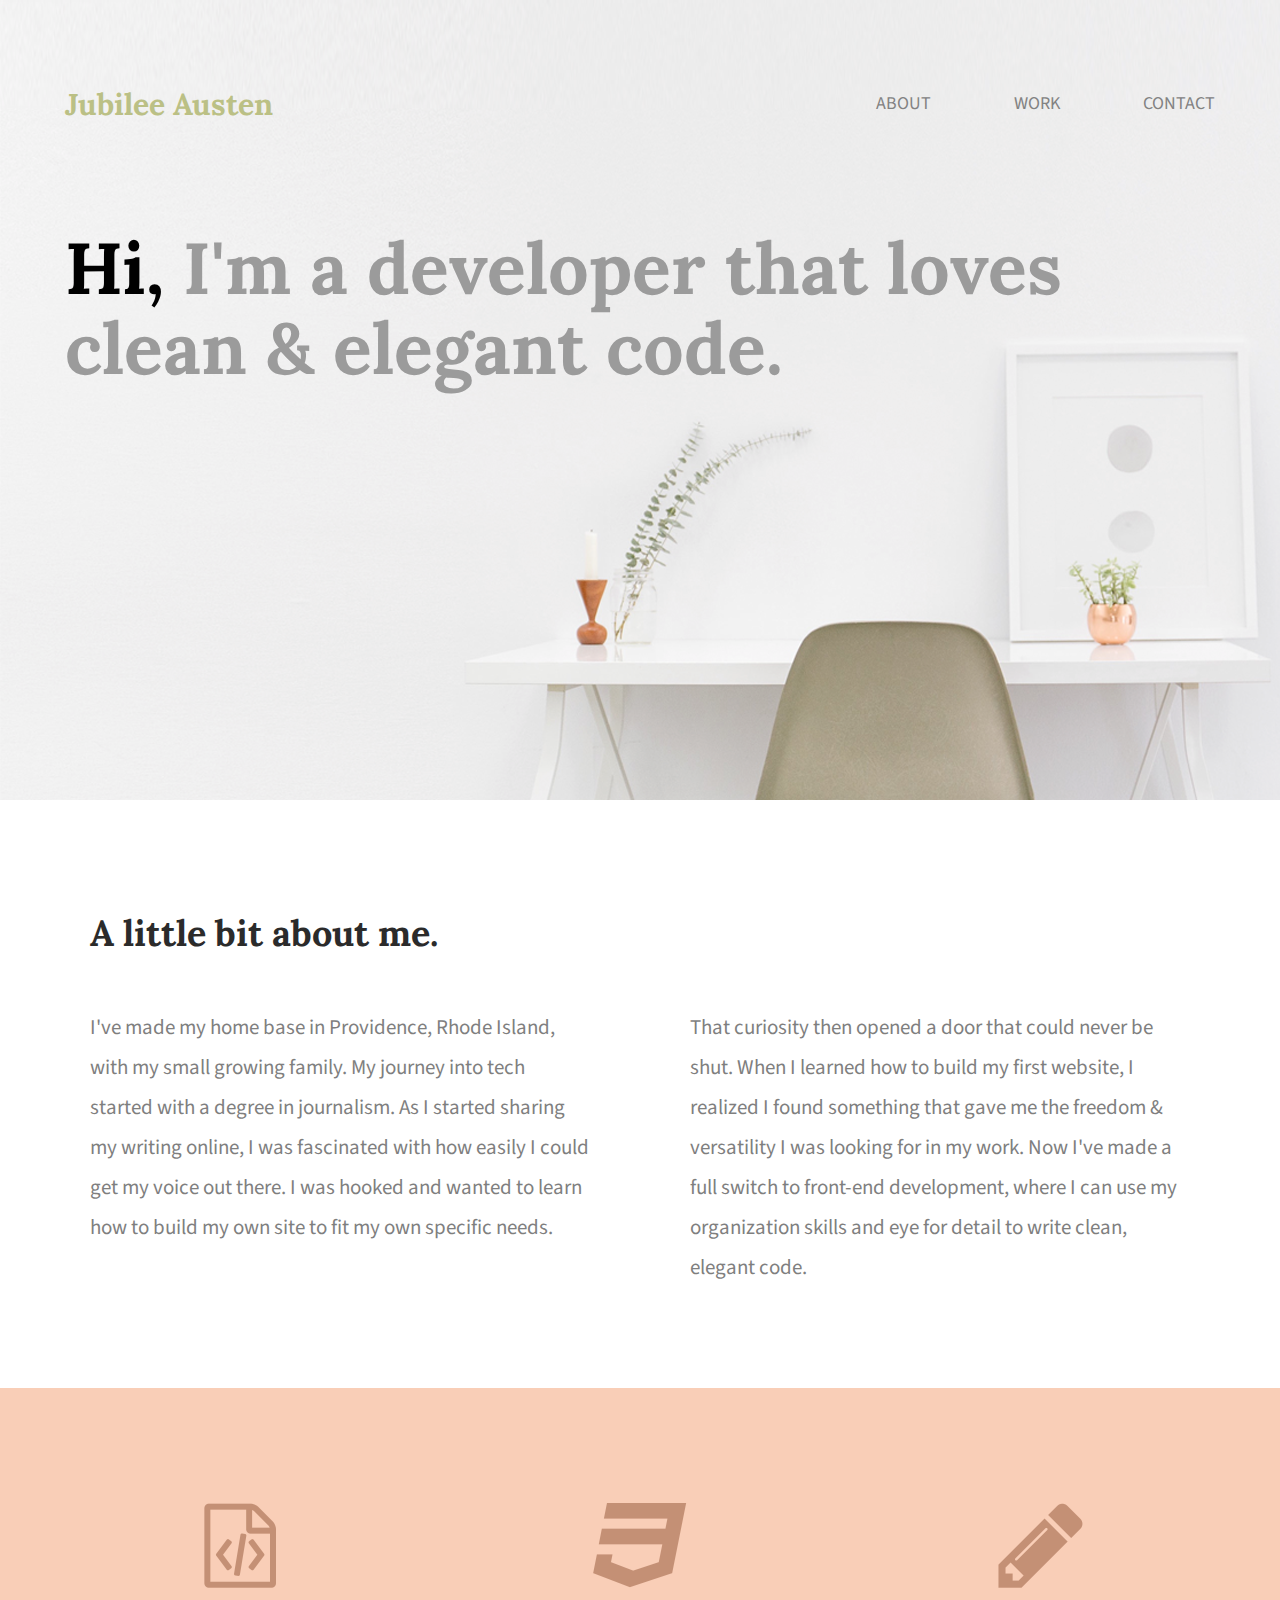
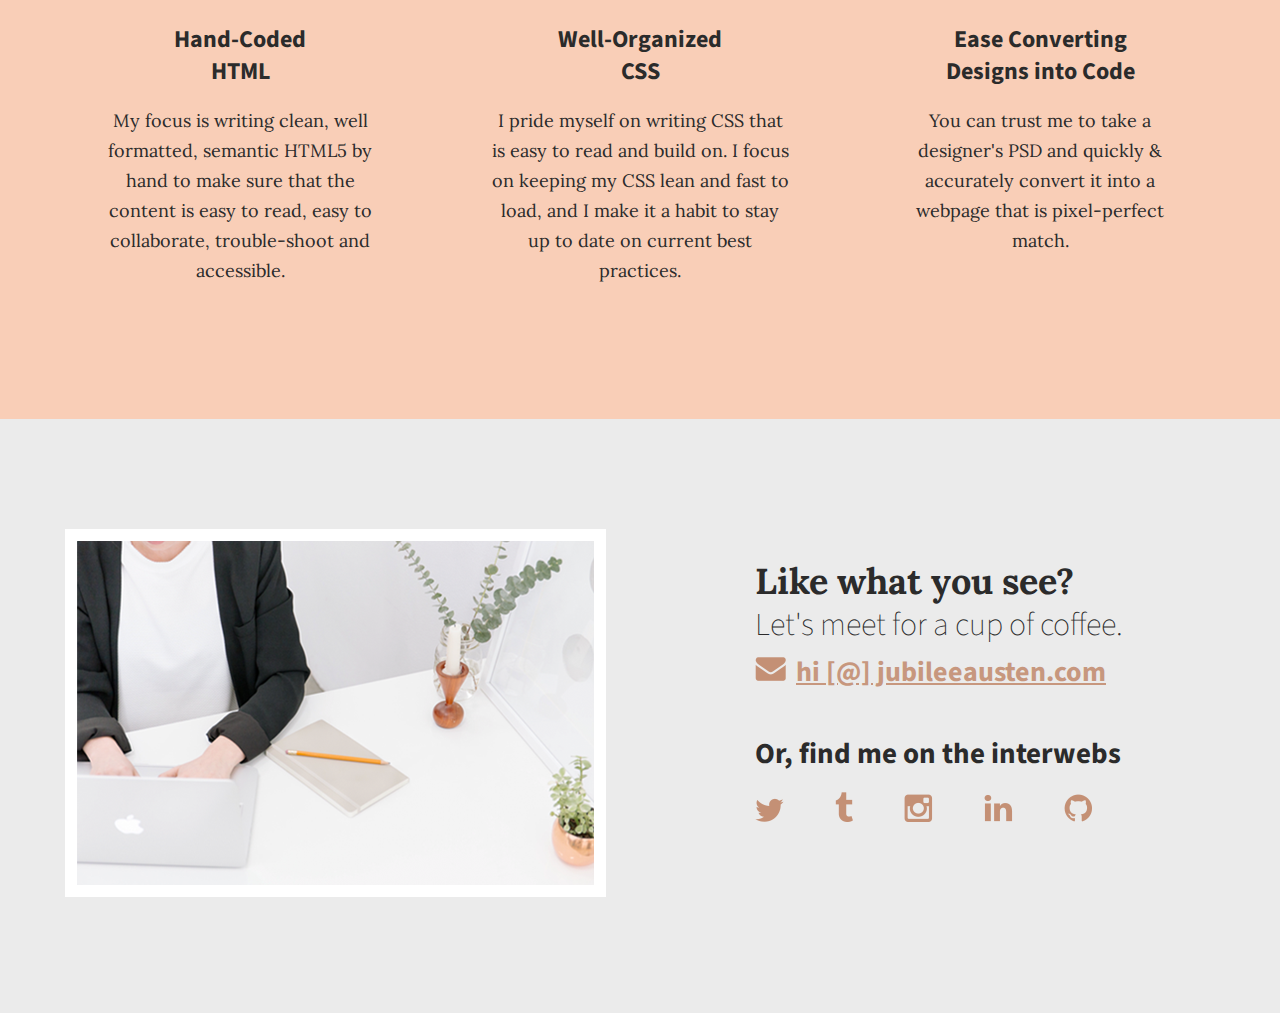
<file: index.html>
<!doctype html>
<html lang="en">

<head>
    <meta charset="utf-8">
    <title>Jubilee Austen | Portfolio</title>
    <link rel="stylesheet" href="css/normalize.css">
    <link rel="stylesheet" href="css/main.css">
    <link href='https://fonts.googleapis.com/css?family=Lora:400,700' rel='stylesheet' type='text/css'>
    <link href='https://fonts.googleapis.com/css?family=Source+Sans+Pro:400,700' rel='stylesheet' type='text/css'>
</head>

<body>
    <header>
        <div class="full-width">
            <div class="half-width">
                <h1>Jubilee Austen</h1>
            </div>
            <div class="half-width">
                <nav>
                    <ul>
                        <li><a href="#about">About</a></li>
                        <li><a href="#work">Work</a></li>
                        <li><a href="#contact">Contact</a></li>
                    </ul>
                </nav>
            </div>
            <h2><span>Hi,</span> I'm a developer that loves clean &amp; elegant code.</h2>
        </div>
    </header>

    <main>
        <section id="about">
            <div class="full-width">
                <h2>A little bit about me.</h2>
                <div class="half-width">
                    <p>I've made my home base in Providence, Rhode Island, with my small growing family. My journey into
                        tech started with a degree in journalism. As I started sharing my writing online, I was
                        fascinated with how easily I could get my voice out there. I was hooked and wanted to learn how
                        to build my own site to fit my own specific needs.</p>
                </div>
                <div class="half-width">
                    <p>That curiosity then opened a door that could never be shut. When I learned how to build my first
                        website, I realized I found something that gave me the freedom &amp; versatility I was looking
                        for in my work. Now I've made a full switch to front-end development, where I can use my
                        organization skills and eye for detail to write clean, elegant code.</p>
                </div>
            </div>
        </section>

        <section id="work">
            <div class="full-width">
                <div class="third-width">
                    <img src="img/html-icon.png" alt="HTML icon" />
                    <h3>Hand-Coded HTML</h3>
                    <p>My focus is writing clean, well formatted, semantic HTML5 by hand to make sure that the content
                        is easy to read, easy to collaborate, trouble-shoot and accessible.</p>
                </div>
                <div class="third-width">
                    <img src="img/css-icon.png" alt="CSS icon" />
                    <h3>Well-Organized CSS</h3>
                    <p>I pride myself on writing CSS that is easy to read and build on. I focus on keeping my CSS lean
                        and fast to load, and I make it a habit to stay up to date on current best practices.</p>
                </div>
                <div class="third-width">
                    <img src="img/pencil-icon.png" alt="Pencil icon" />
                    <h3>Ease Converting Designs into Code</h3>
                    <p>You can trust me to take a designer's PSD and quickly &amp; accurately convert it into a webpage
                        that is pixel-perfect match.</p>
                </div>
            </div>
        </section>

        <footer id="contact">
            <div class="full-width">
                <div class="half-width">
                    <img src="img/contact-image.png" id="contact-img" alt="my contact image" />
                </div>
                <div class="half-width">
                    <h2>Like what you see?</h2>
                    <h3 id="email-header">Let's meet for a cup of coffee.</h3>
                    <a href="mailto:hi@jubileeausten.com"><img src="img/envelope.png" id="envelope"
                            alt="envelope icon" />hi [@] jubileeausten.com</a>
                    <h3 id="socialmedia-header">Or, find me on the interwebs</h3>
                    <ul>
                        <li><a href=""><img src="img/twitter.png" alt="twitter icon" /></a></li>
                        <li><a href=""><img src="img/tumblr.png" alt="tumblr icon" /></a></li>
                        <li><a href=""><img src="img/instagram.png" alt="instagram icon" /></a></li>
                        <li><a href=""><img src="img/linkedin.png" alt="linkedin icon" /></a></li>
                        <li><a href=""><img src="img/github.png" alt="github icon" /></a></li>
                    </ul>
                </div>
            </div>
        </footer>
    </main>
</body>

</html>
</file>
<file: css/main.css>
/***** BASE STYLES *****/

body {
    font-family: 'Source Sans Pro', sans-serif;
    color: #2b2b2b;
}

/***** HEADER *****/

header {   
    background-position: center;   
    background-size: cover;
    background: url('../img/background-clipping-mask.png');
    height: 800px;
}
header h1 {
    color: #bbc085;
    font-family: 'Lora', serif;
    font-size: 30px;
    padding: 65px 0 65px 25px;
}
nav {
    float: right; 
    padding: 75px 25px;
}
nav ul li{
    display: inline-block;
}
nav ul li a {
    color: #828282;
    font-size: 18px;
    padding-left: 80px; 
    text-decoration: none;
    text-transform: uppercase;
}

header h2 {
    
    clear: both;
    color: #9b9b9b;
    font-family: 'Lora', serif;
    font-size: 72px;
    line-height: 80px;  
    padding: 20px 0 20px 25px;
    width: 1000px;
}
header h2 span {
    color: black;
}
/***** GRID *****/

.full-width { 
    margin: 0 auto;
    overflow: auto;
    width: 1200px;
}
.half-width {
    float: left;
    width: 600px;
}
.third-width {
    float: left;
    width: 400px; 
}

/***** ABOUT SECTION *****/

#about .full-width {
    padding: 80px 0;
}

#about h2 {
    font-family: 'Lora', serif;
    font-size: 36px;
    padding-left: 50px;
}

#about p {
    color: #7f7f7f;
    font-size: 21px;  
    line-height: 40px;
    padding-left: 50px;
    padding-right: 50px;
}

/****** WORK SECTION *****/

#work {
    background: #f9ceb7;
    text-align: center;
}
#work .full-width {
    padding: 115px 0;    
}

#work img {
    padding-bottom: 30px;
}

#work h3 {
    font-size: 24px;
    line-height: 32px;    
    margin: 0 auto;
    width: 190px;
}

#work p {
    font-family: 'Lora', serif;
    font-size: 18px;
    line-height: 30px;
    padding: 0 50px;  
}

/***** CONTACT *****/

#contact {
    background-color: #ebebeb;
}

#contact .full-width {
    padding: 110px 0;
}

#contact-img {
    border: 12px solid #ffffff;
    margin-left: 25px;
}
#contact h2, #contact #email-header, #contact #socialmedia-header, #contact ul {
    padding-left: 115px;
}
#contact #envelope {
    padding: 0 10px 0 115px;
}
#contact h2 {
    font-family: 'Lora', serif;
    font-size: 36px;
    line-height: 44px;
}
#contact #email-header{
    font-size: 32px;
    font-weight: lighter;
    line-height: 44px;
    margin: -30px 0 5px 0;
}
#contact #socialmedia-header {
    font-size: 29px;
    font-weight: bold;
    line-height: 44px;
    margin: 40px 0 0 0;
}
#contact a {
    color: #c7977e;
    font-size: 28px;
    font-weight: bold;
    text-decoration: underline;
}
#contact ul {
    list-style: none;
}
#contact ul li {
     display: inline-block;
}
#contact ul img {
    padding-right: 48px;
}
</file>
